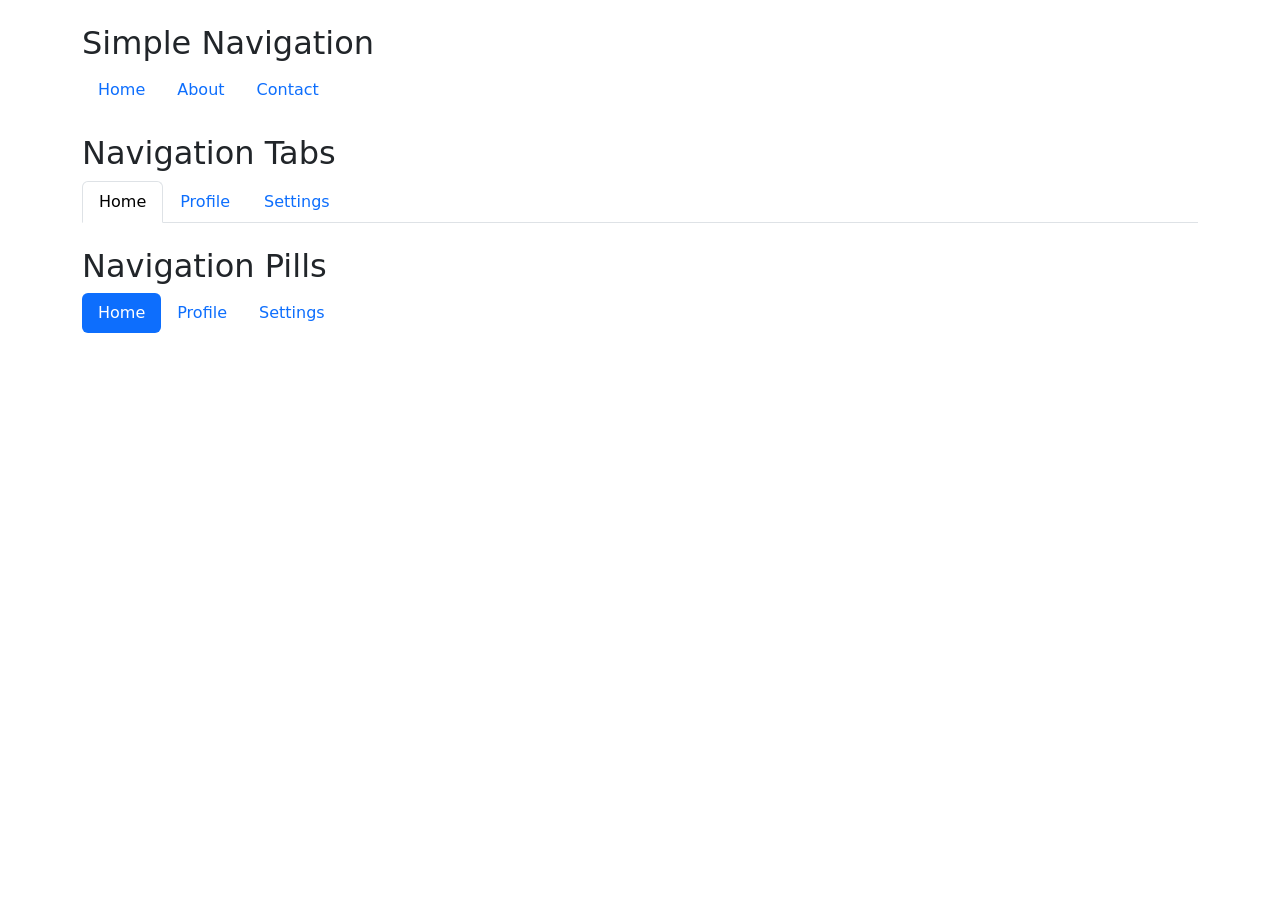
<file: Upskilling/Module 1/Bootstrap5/exercise10b.html>
<!doctype html>
<html lang="en">
  <head>
    <meta charset="UTF-8" />
    <meta name="viewport" content="width=device-width, initial-scale=1.0" />
    <title>Bootstrap Navigation</title>
    <link rel="stylesheet" href="css/bootstrap.min.css" />
  </head>
  <body>
    <div class="container mt-4">
      <h2>Simple Navigation</h2>
      <ul class="nav mb-4">
        <li class="nav-item">
          <a class="nav-link active" href="#">Home</a>
        </li>
        <li class="nav-item">
          <a class="nav-link" href="#">About</a>
        </li>
        <li class="nav-item">
          <a class="nav-link" href="#">Contact</a>
        </li>
      </ul>
      <h2>Navigation Tabs</h2>
      <ul class="nav nav-tabs mb-4">
        <li class="nav-item">
          <a class="nav-link active" href="#">Home</a>
        </li>
        <li class="nav-item">
          <a class="nav-link" href="#">Profile</a>
        </li>
        <li class="nav-item">
          <a class="nav-link" href="#">Settings</a>
        </li>
      </ul>
      <h2>Navigation Pills</h2>
      <ul class="nav nav-pills">
        <li class="nav-item">
          <a class="nav-link active" href="#">Home</a>
        </li>
        <li class="nav-item">
          <a class="nav-link" href="#">Profile</a>
        </li>
        <li class="nav-item">
          <a class="nav-link" href="#">Settings</a>
        </li>
      </ul>
    </div>
    <script src="js/bootstrap.bundle.min.js"></script>
  </body>
</html>
</file>
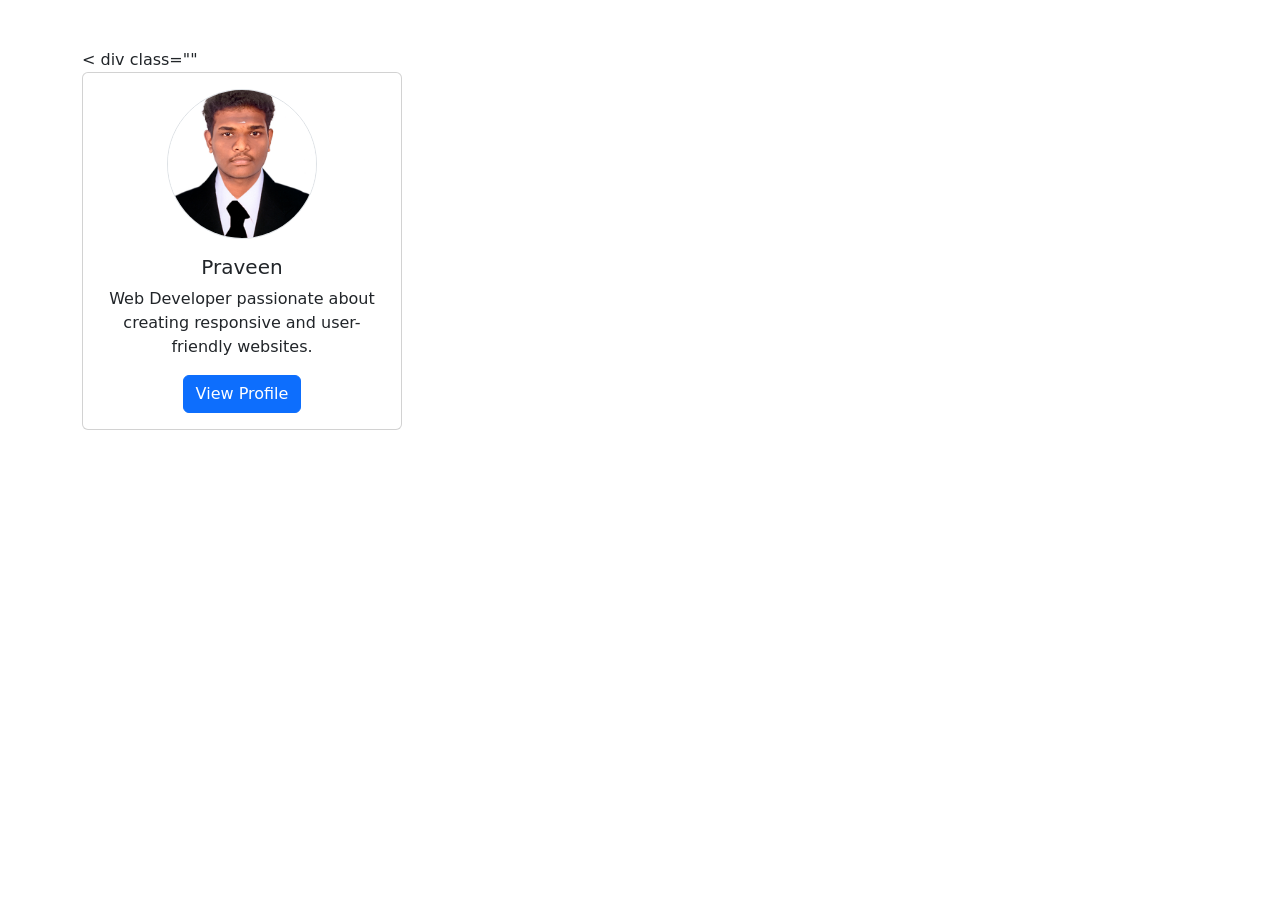
<file: Upskilling/Module 1/Bootstrap5/exercise11a.html>
<!DOCTYPE html>
<html lang="en">
<head>
    <meta charset="UTF-8">
    <meta name="viewport" content="width=device-width, initial-scale=1.0">
    <title>Profile Card</title>
    <link rel="stylesheet" href="css/bootstrap.min.css">
</head>
<body>

<div class="container mt-5">

    < div class=""
   <div class="card" style="width:20rem;">

    <div class="text-center pt-3">
        <img src="profile_pic.jpg"
             class="rounded-circle border"
             alt="Praveen"
             style="width:150px; height:150px; object-fit:cover;">
    </div>

    <div class="card-body text-center">

        <h5 class="card-title">Praveen</h5>

        <p class="card-text">
            Web Developer passionate about creating responsive and user-friendly websites.
        </p>

        <a href="#" class="btn btn-primary">
            View Profile
        </a>

    </div>

</div>

</div>

<script src="js/bootstrap.bundle.min.js"></script>
</body>
</html>
</file>
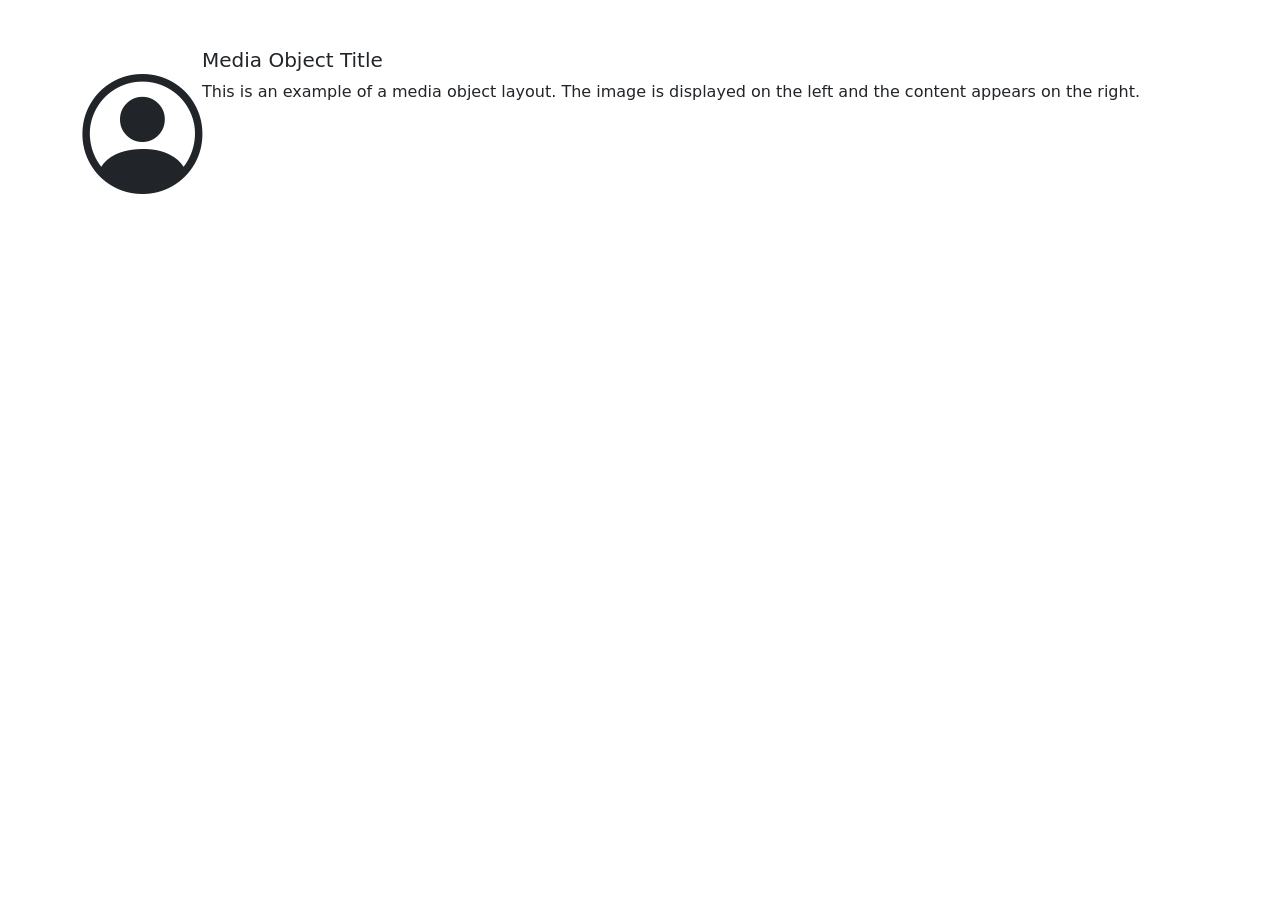
<file: Upskilling/Module 1/Bootstrap5/exercise11b.html>
<!doctype html>
<html lang="en">
  <head>
    <meta charset="UTF-8" />
    <meta name="viewport" content="width=device-width, initial-scale=1.0" />
    <title>Media Object Layout</title>
    <link rel="stylesheet" href="css/bootstrap.min.css" />
    <link
      rel="stylesheet"
      href="node_modules/bootstrap-icons/font/bootstrap-icons.css"
    />
  </head>
  <body>
    <div class="container mt-5">
      <div class="d-flex">

          <i class="bi bi-person-circle" style="font-size: 120px"></i>

        <div>
          <h5>Media Object Title</h5>
          <p>
            This is an example of a media object layout. The image is displayed
            on the left and the content appears on the right.
          </p>
        </div>
      </div>
    </div>
    <script src="js/bootstrap.bundle.min.js"></script>
  </body>
</html>
</file>
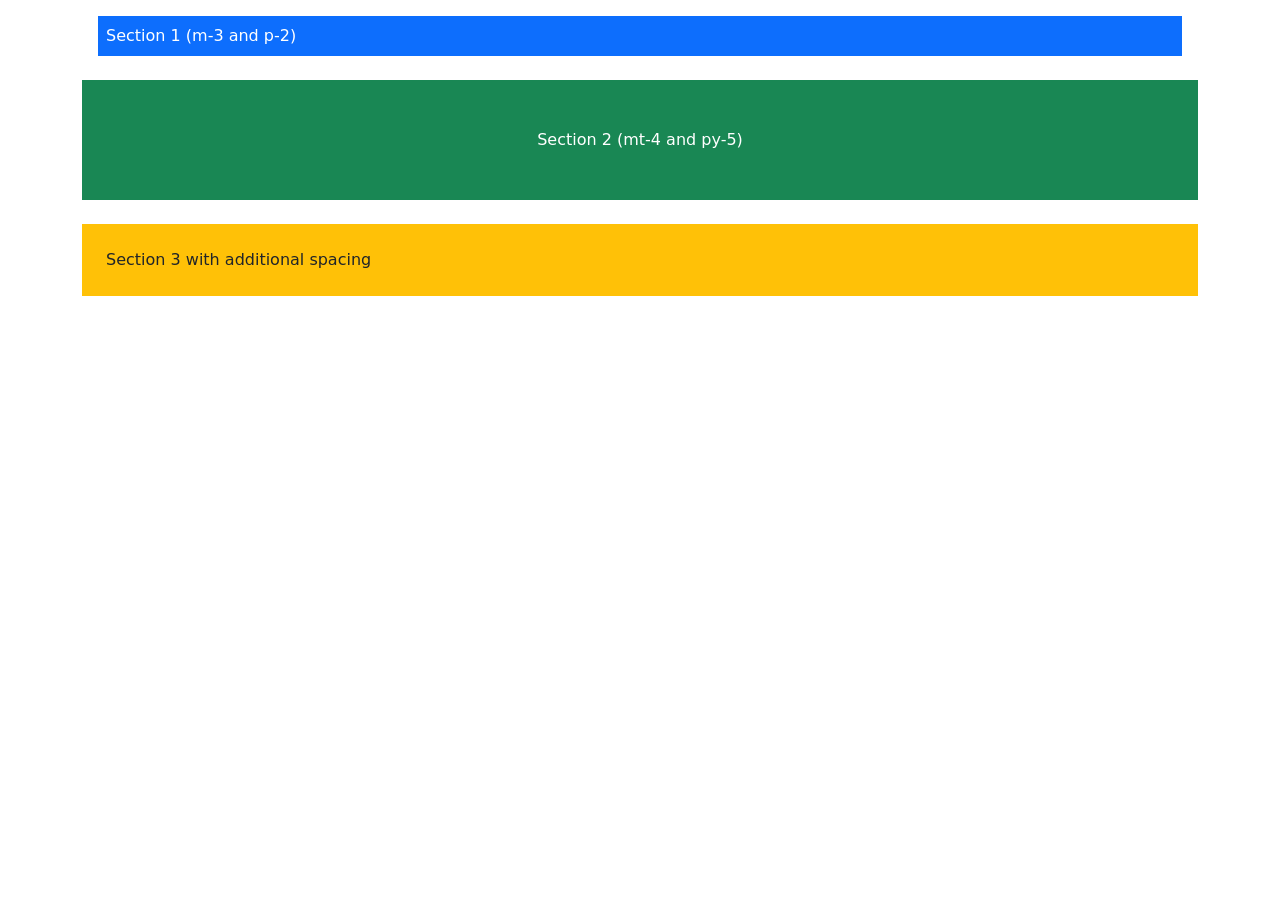
<file: Upskilling/Module 1/Bootstrap5/exercise12a.html>
<!DOCTYPE html>
<html lang="en">
<head>
    <meta charset="UTF-8">
    <meta name="viewport" content="width=device-width, initial-scale=1.0">
    <title>Spacing Utilities</title>

    <link rel="stylesheet" href="css/bootstrap.min.css">
</head>
<body>

<div class="container">

    <div class="bg-primary text-white m-3 p-2">
        Section 1 (m-3 and p-2)
    </div>

    <div class="bg-success text-white mt-4 py-5 text-center">
        Section 2 (mt-4 and py-5)
    </div>

    <div class="bg-warning mt-4 p-4">
        Section 3 with additional spacing
    </div>

</div>

<script src="js/bootstrap.bundle.min.js"></script>
</body>
</html>
</file>
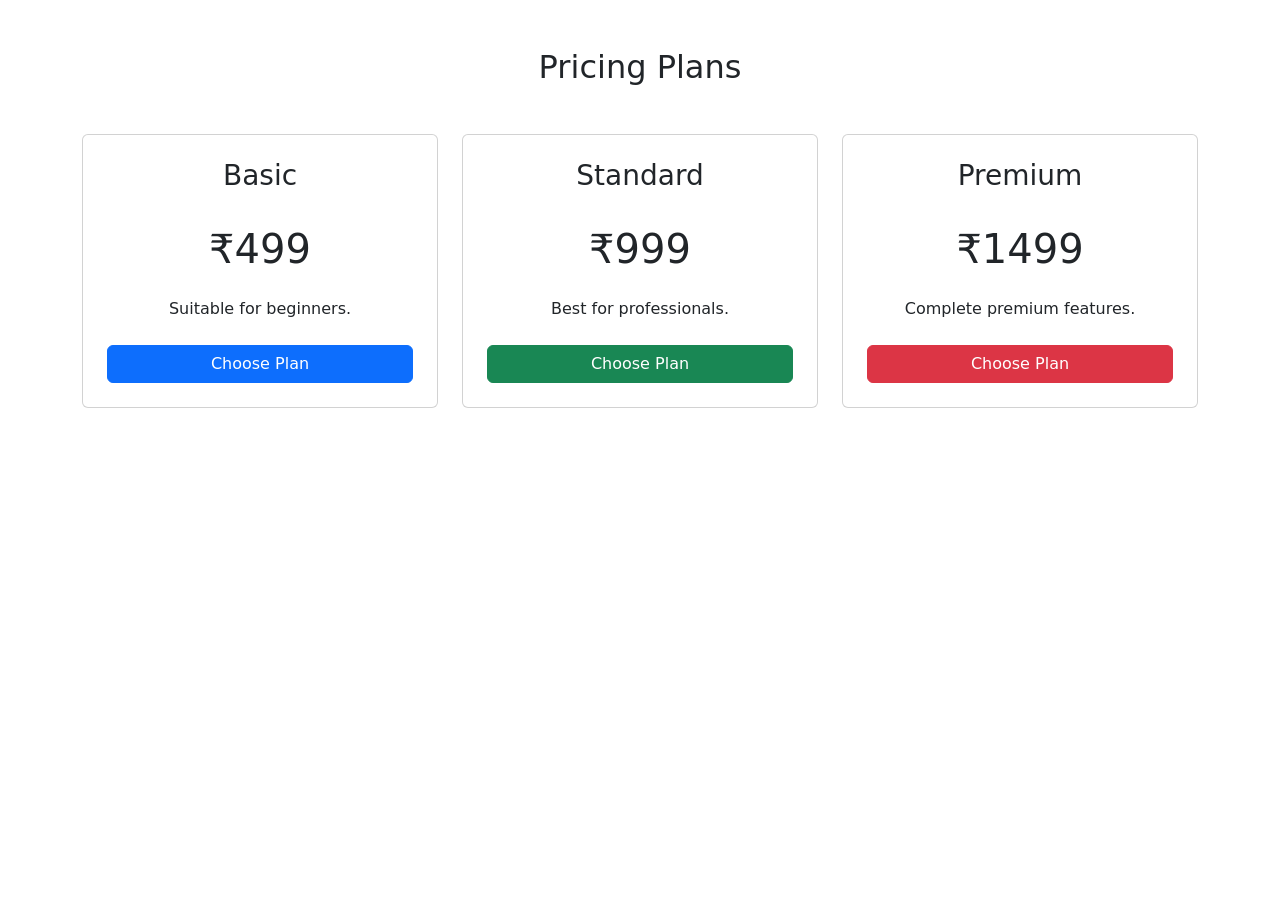
<file: Upskilling/Module 1/Bootstrap5/exercise12b.html>
<!DOCTYPE html>
<html lang="en">
<head>
    <meta charset="UTF-8">
    <meta name="viewport" content="width=device-width, initial-scale=1.0">
    <title>Pricing Section</title>

    <link rel="stylesheet" href="css/bootstrap.min.css">
</head>
<body>

<div class="container py-5">

    <h2 class="text-center mb-5">
        Pricing Plans
    </h2>

    <div class="row">

        <!-- Basic Plan -->
        <div class="col-md-4 mb-4">
            <div class="card p-4 text-center h-100">

                <h3>Basic</h3>

                <h1 class="my-4">
                    ₹499
                </h1>

                <p class="mb-4">
                    Suitable for beginners.
                </p>

                <button class="btn btn-primary">
                    Choose Plan
                </button>

            </div>
        </div>

        <!-- Standard Plan -->
        <div class="col-md-4 mb-4">
            <div class="card p-4 text-center h-100">

                <h3>Standard</h3>

                <h1 class="my-4">
                    ₹999
                </h1>

                <p class="mb-4">
                    Best for professionals.
                </p>

                <button class="btn btn-success">
                    Choose Plan
                </button>

            </div>
        </div>

        <!-- Premium Plan -->
        <div class="col-md-4 mb-4">
            <div class="card p-4 text-center h-100">

                <h3>Premium</h3>

                <h1 class="my-4">
                    ₹1499
                </h1>

                <p class="mb-4">
                    Complete premium features.
                </p>

                <button class="btn btn-danger">
                    Choose Plan
                </button>

            </div>
        </div>

    </div>

</div>

<script src="js/bootstrap.bundle.min.js"></script>
</body>
</html>
</file>
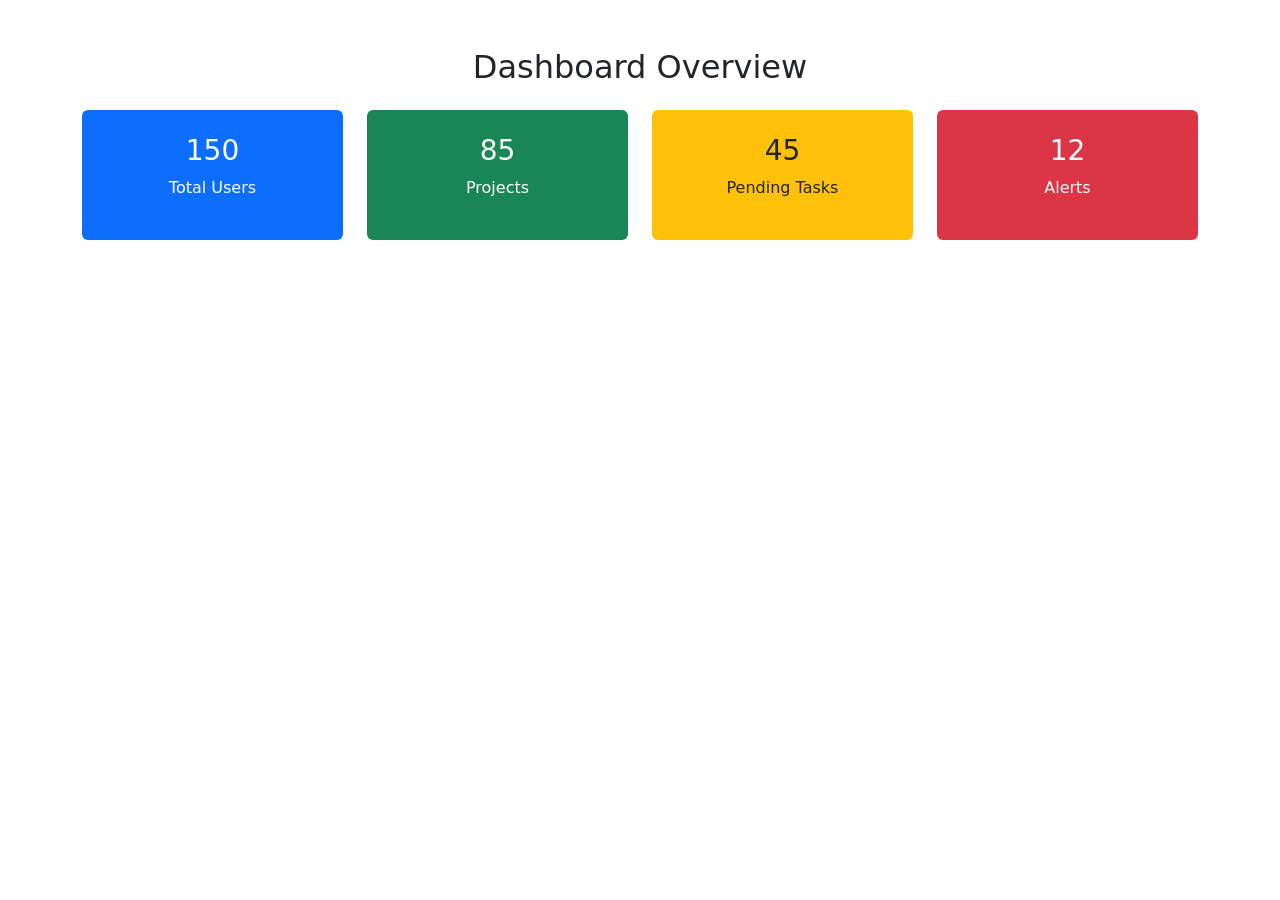
<file: Upskilling/Module 1/Bootstrap5/exercise13a.html>
<!DOCTYPE html>
<html lang="en">
<head>
    <meta charset="UTF-8">
    <meta name="viewport" content="width=device-width, initial-scale=1.0">
    <title>Dashboard Colors</title>

    <link rel="stylesheet" href="css/bootstrap.min.css">
</head>
<body>

<div class="container mt-5">

    <h2 class="text-center mb-4">
        Dashboard Overview
    </h2>

    <div class="row">

        <div class="col-md-3 mb-3">
            <div class="bg-primary text-white p-4 rounded text-center">
                <h3>150</h3>
                <p>Total Users</p>
            </div>
        </div>

        <div class="col-md-3 mb-3">
            <div class="bg-success text-white p-4 rounded text-center">
                <h3>85</h3>
                <p>Projects</p>
            </div>
        </div>

        <div class="col-md-3 mb-3">
            <div class="bg-warning text-dark p-4 rounded text-center">
                <h3>45</h3>
                <p>Pending Tasks</p>
            </div>
        </div>

        <div class="col-md-3 mb-3">
            <div class="bg-danger text-white p-4 rounded text-center">
                <h3>12</h3>
                <p>Alerts</p>
            </div>
        </div>

    </div>

</div>

<script src="js/bootstrap.bundle.min.js"></script>
</body>
</html>
</file>
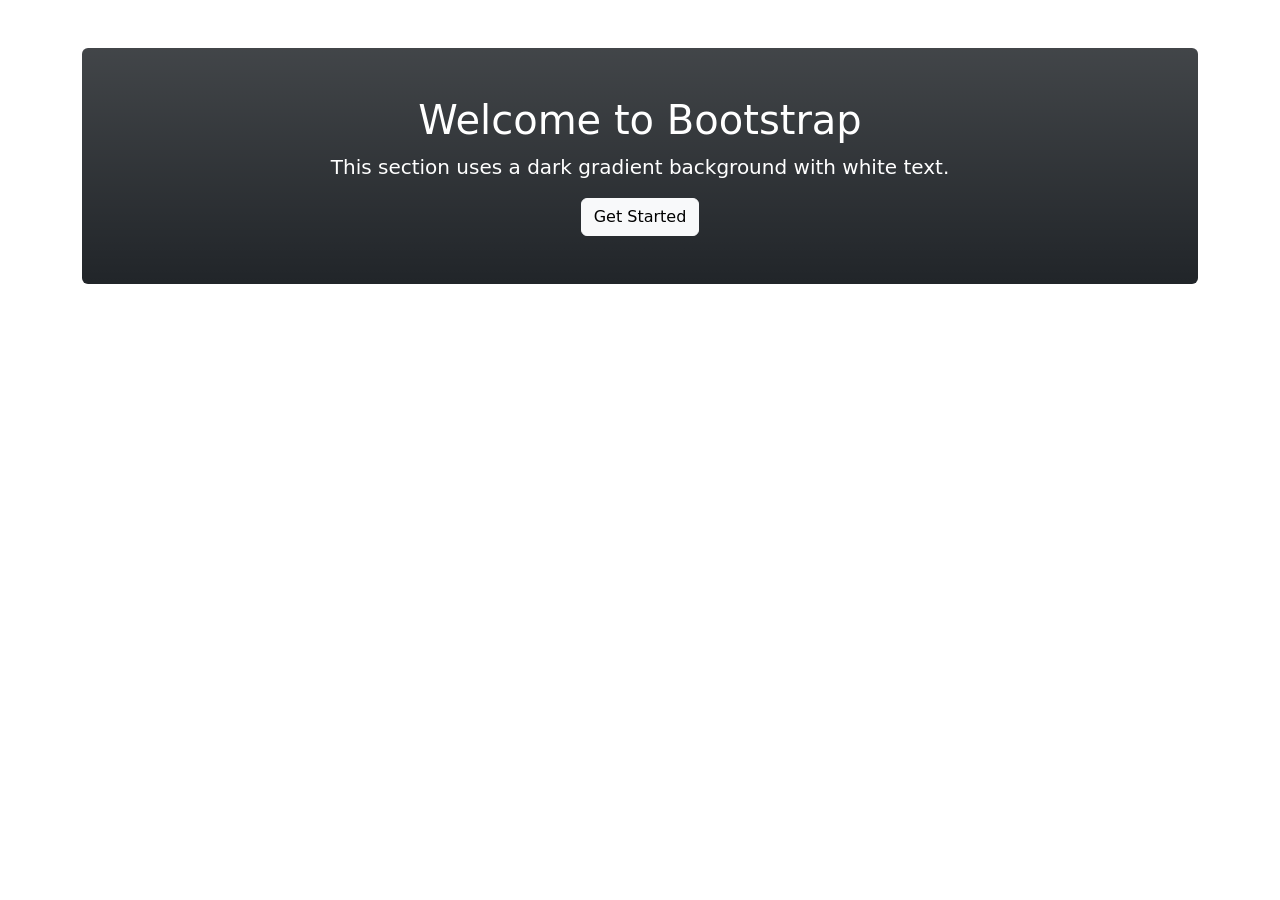
<file: Upskilling/Module 1/Bootstrap5/exercise13b.html>
<!DOCTYPE html>
<html lang="en">
<head>
    <meta charset="UTF-8">
    <meta name="viewport" content="width=device-width, initial-scale=1.0">
    <title>Gradient Background</title>

    <link rel="stylesheet" href="css/bootstrap.min.css">
</head>
<body>

<div class="container mt-5">

    <div class="bg-dark bg-gradient text-white p-5 rounded text-center">

        <h1>Welcome to Bootstrap</h1>

        <p class="lead">
            This section uses a dark gradient background with white text.
        </p>

        <button class="btn btn-light">
            Get Started
        </button>

    </div>

</div>

<script src="js/bootstrap.bundle.min.js"></script>
</body>
</html>
</file>
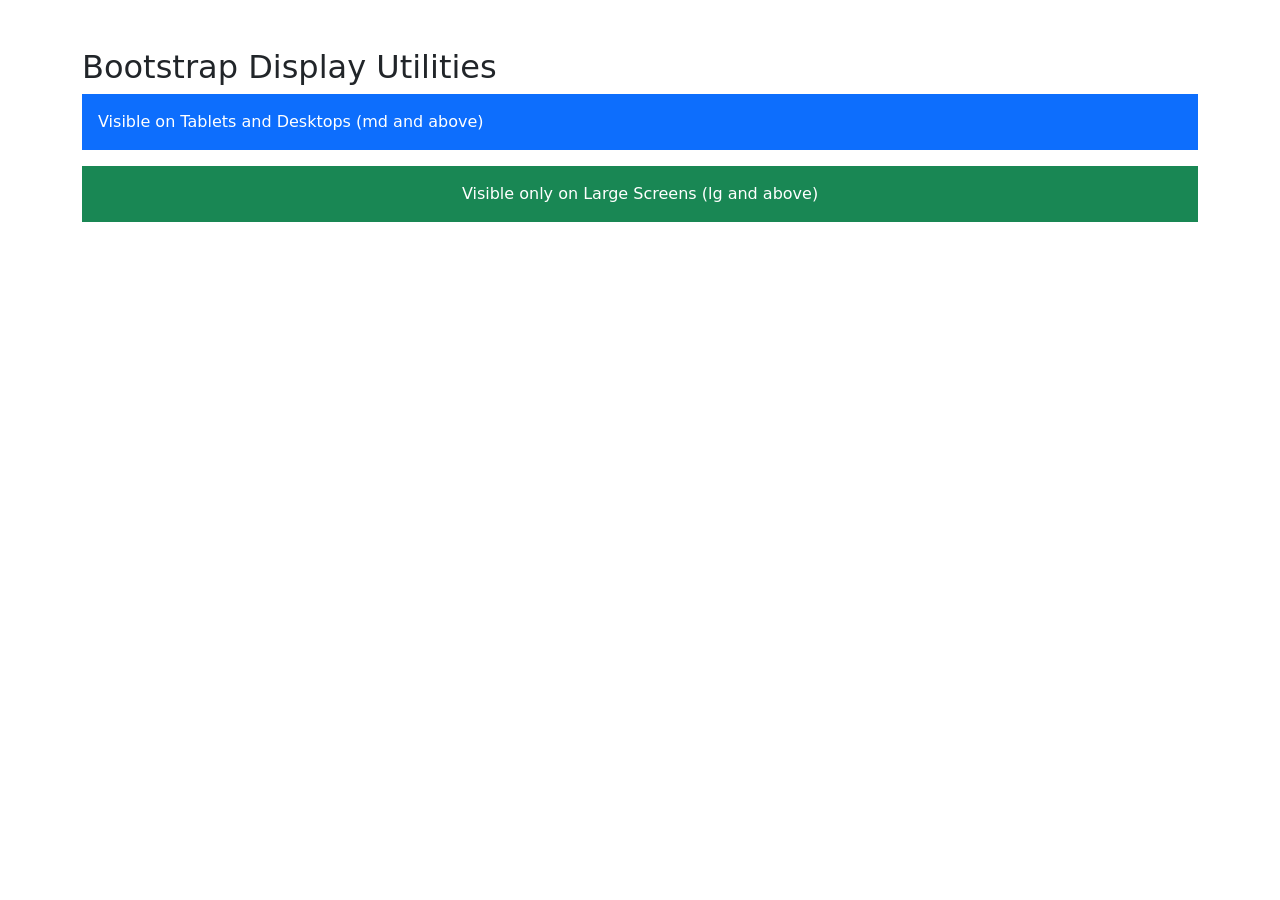
<file: Upskilling/Module 1/Bootstrap5/exercise14a.html>
<!DOCTYPE html>
<html lang="en">
<head>
    <meta charset="UTF-8">
    <meta name="viewport" content="width=device-width, initial-scale=1.0">
    <title>Display Utilities</title>
    <link rel="stylesheet" href="css/bootstrap.min.css">
</head>
<body>
<div class="container mt-5">
    <h2>Bootstrap Display Utilities</h2>
    <div class="d-none d-md-block bg-primary text-white p-3 mb-3">
        Visible on Tablets and Desktops (md and above)
    </div>
    <div class="d-none d-lg-flex bg-success text-white p-3 justify-content-center">
        Visible only on Large Screens (lg and above)
    </div>

</div>

<script src="js/bootstrap.bundle.min.js"></script>
</body>
</html>
</file>
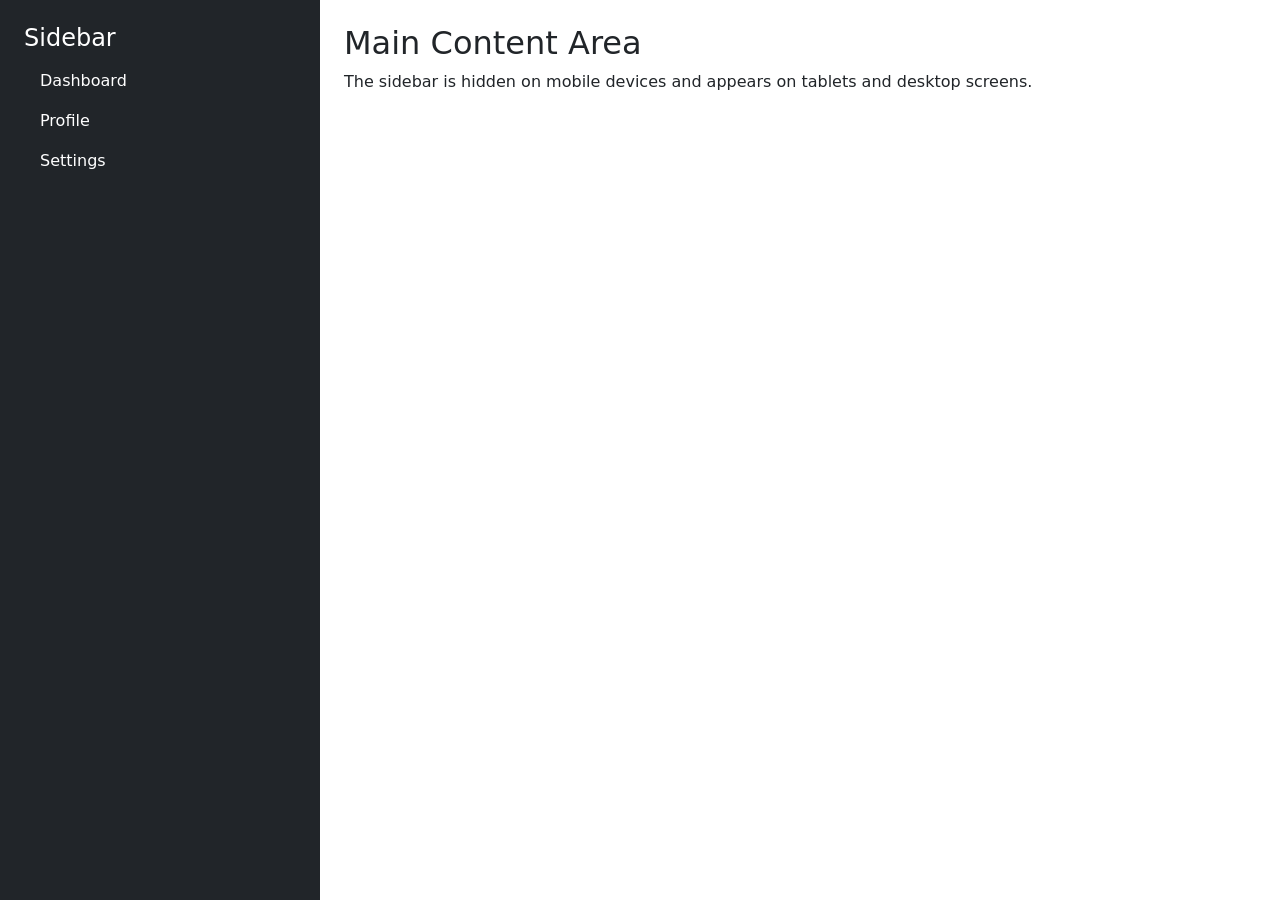
<file: Upskilling/Module 1/Bootstrap5/exercise14b.html>
<!doctype html>
<html lang="en">
  <head>
    <meta charset="UTF-8" />
    <meta name="viewport" content="width=device-width, initial-scale=1.0" />
    <title>Responsive Sidebar</title>
    <link rel="stylesheet" href="css/bootstrap.min.css" />
  </head>
  <body>
    <div class="container-fluid">
      <div class="row">
        <div class="col-md-3 d-none d-md-block bg-dark text-white p-4 vh-100">
          <h4>Sidebar</h4>
          <ul class="nav flex-column">
            <li class="nav-item">
              <a href="#" class="nav-link text-white"> Dashboard </a>
            </li>
            <li class="nav-item">
              <a href="#" class="nav-link text-white"> Profile </a>
            </li>
            <li class="nav-item">
              <a href="#" class="nav-link text-white"> Settings </a>
            </li>
          </ul>
        </div>
        <div class="col-md-9 p-4">
          <h2>Main Content Area</h2>
          <p>
            The sidebar is hidden on mobile devices and appears on tablets and
            desktop screens.
          </p>
        </div>
      </div>
    </div>
    <script src="js/bootstrap.bundle.min.js"></script>
  </body>
</html>
</file>
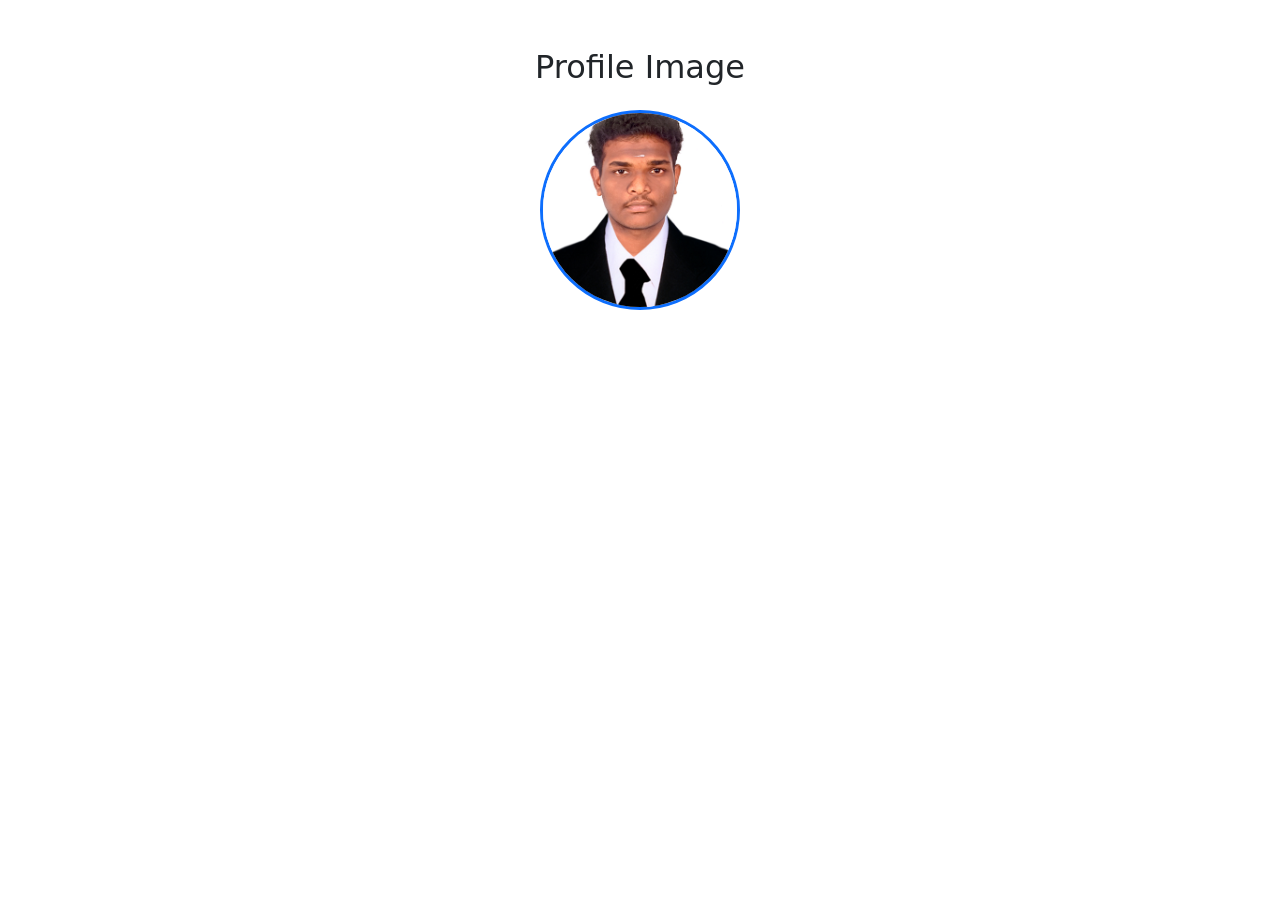
<file: Upskilling/Module 1/Bootstrap5/exercise15a.html>
<!DOCTYPE html>
<html lang="en">
<head>
    <meta charset="UTF-8">
    <meta name="viewport" content="width=device-width, initial-scale=1.0">
    <title>Border Utilities</title>

    <link rel="stylesheet" href="css/bootstrap.min.css">
</head>
<body>

<div class="container mt-5 text-center">

    <h2 class="mb-4">Profile Image</h2>

    <img src="profile_pic.jpg"
         alt="Profile Photo"
         class="border border-primary border-3 rounded-circle"
         style="width:200px; height:200px; object-fit:cover;">

</div>

<script src="js/bootstrap.bundle.min.js"></script>
</body>
</html>
</file>
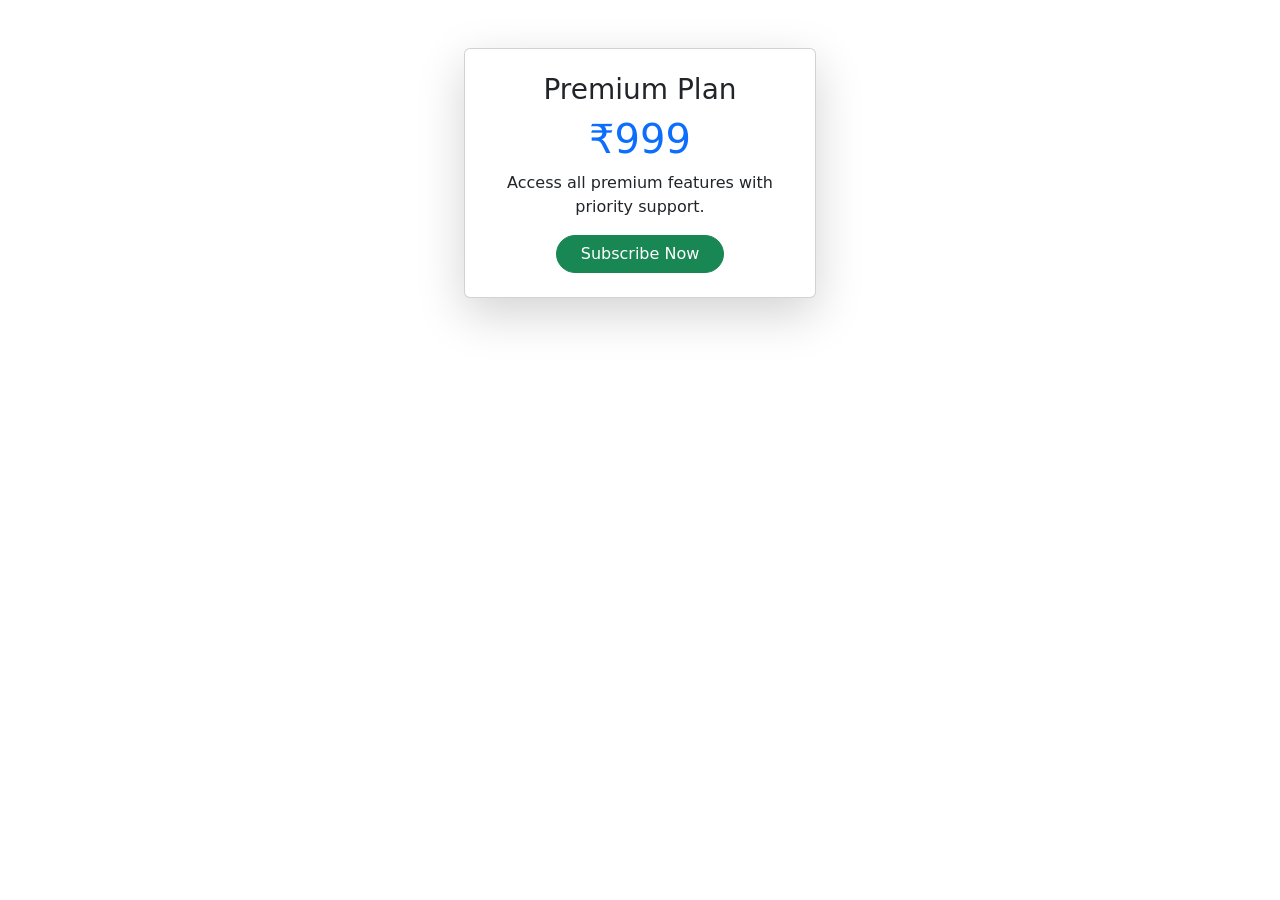
<file: Upskilling/Module 1/Bootstrap5/exercise15b.html>
<!doctype html>
<html lang="en">
  <head>
    <meta charset="UTF-8" />
    <meta name="viewport" content="width=device-width, initial-scale=1.0" />
    <title>Shadow Utilities</title>

    <link rel="stylesheet" href="css/bootstrap.min.css" />
  </head>
  <body>
    <div class="container mt-5">
      <div class="card shadow-lg p-4 mx-auto" style="width: 22rem">
        <h3 class="card-title text-center">Premium Plan</h3>

        <h1 class="text-center text-primary">₹999</h1>

        <p class="card-text text-center">
          Access all premium features with priority support.
        </p>

        <div class="text-center">
          <button class="btn btn-success rounded-pill px-4">
            Subscribe Now
          </button>
        </div>
      </div>
    </div>

    <script src="js/bootstrap.bundle.min.js"></script>
  </body>
</html>
</file>
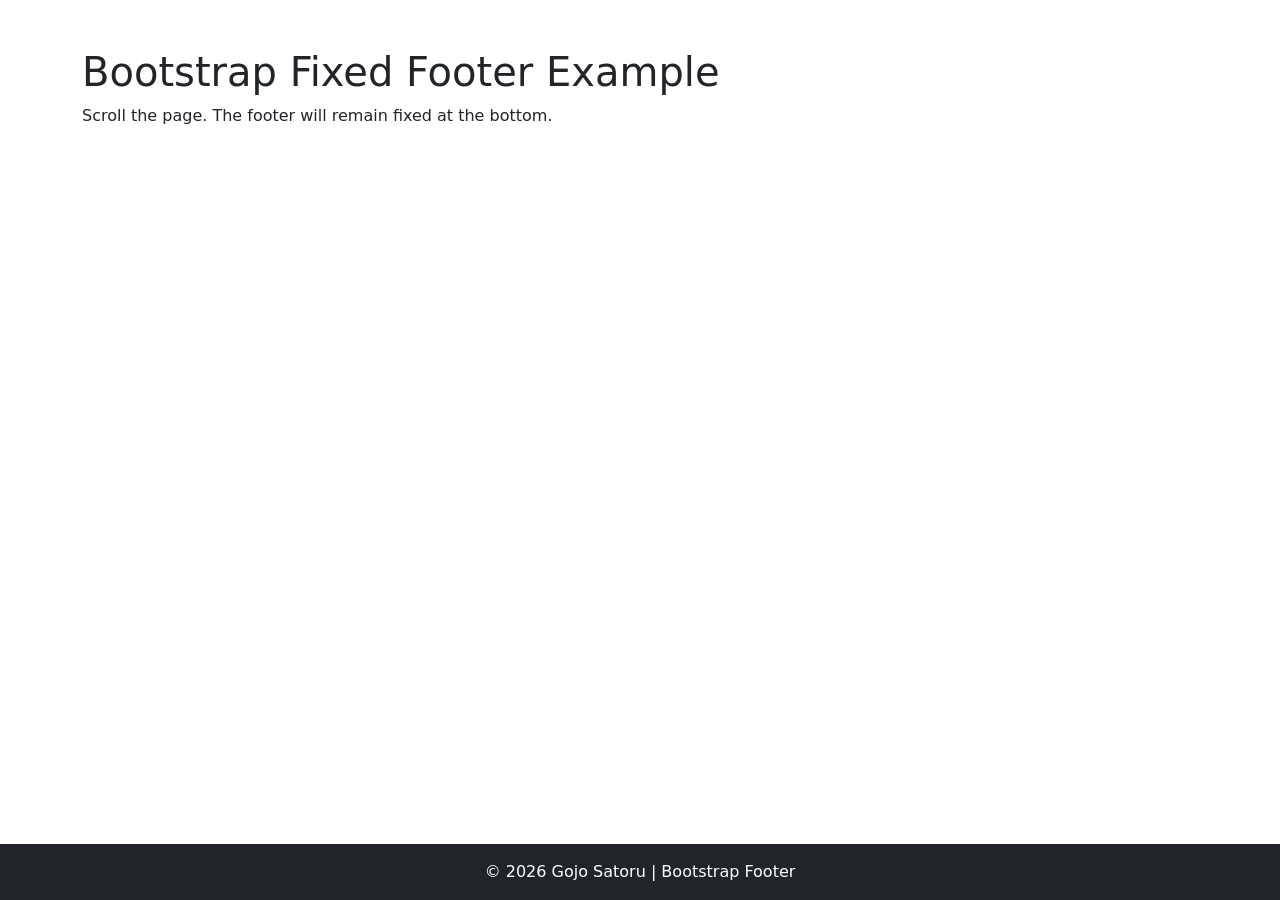
<file: Upskilling/Module 1/Bootstrap5/exercise16a.html>
<!DOCTYPE html>
<html lang="en">
<head>
    <meta charset="UTF-8">
    <meta name="viewport" content="width=device-width, initial-scale=1.0">
    <title>Fixed Footer</title>

    <link rel="stylesheet" href="css/bootstrap.min.css">
</head>
<body>

<div class="container mt-5">
    <h1>Bootstrap Fixed Footer Example</h1>

    <p>
        Scroll the page. The footer will remain fixed at the bottom.
    </p>
</div>

<footer class="position-fixed bottom-0 start-0 w-100 bg-dark text-white text-center p-3">
    © 2026 Gojo Satoru | Bootstrap Footer
</footer>

<script src="js/bootstrap.bundle.min.js"></script>
</body>
</html>
</file>
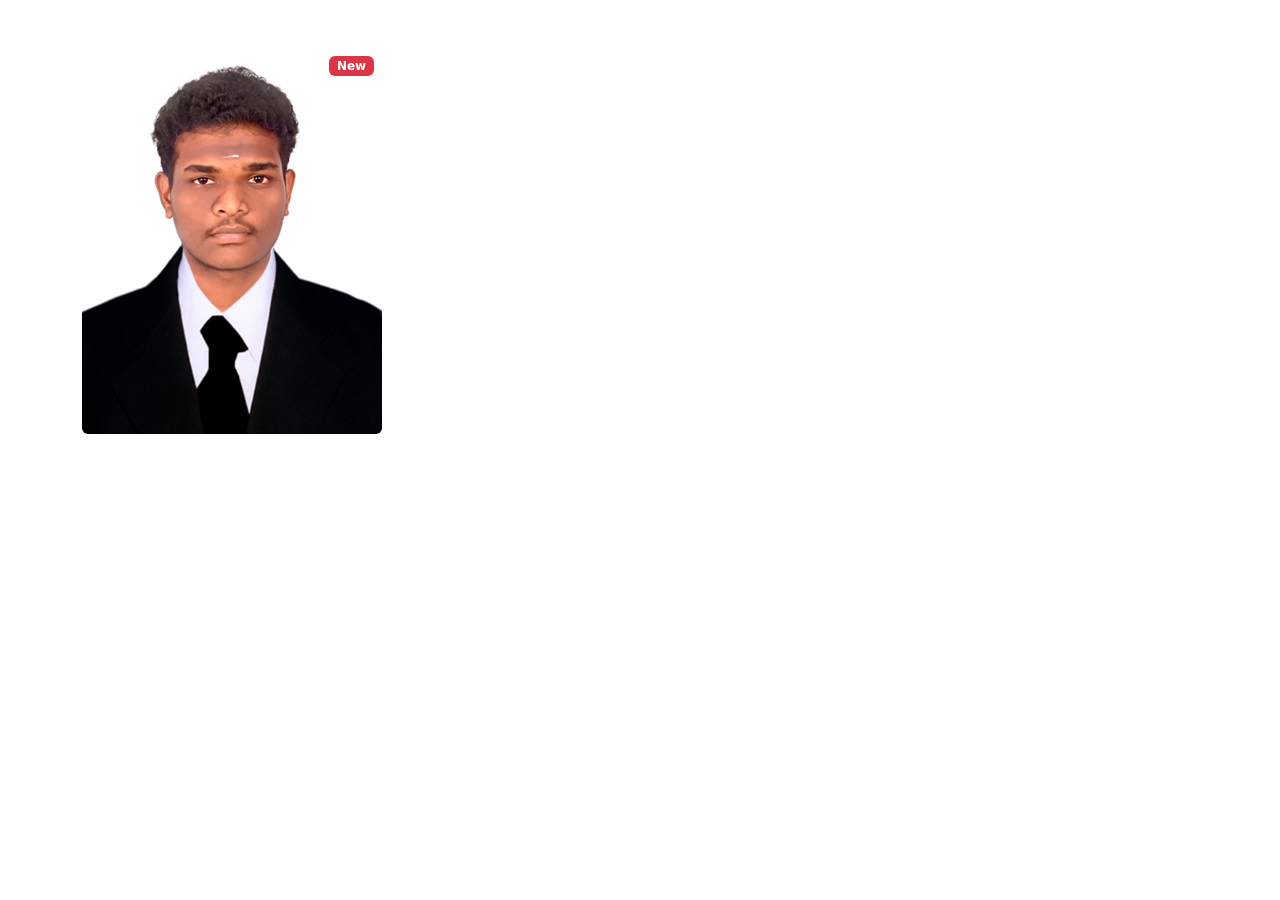
<file: Upskilling/Module 1/Bootstrap5/exercise16b.html>
<!DOCTYPE html>
<html lang="en">
<head>
    <meta charset="UTF-8">
    <meta name="viewport" content="width=device-width, initial-scale=1.0">
    <title>Image Badge Overlay</title>

    <link rel="stylesheet" href="css/bootstrap.min.css">
</head>
<body>

<div class="container mt-5">

    <div class="position-relative d-inline-block">

        <img src="profile_pic.jpg"
             alt="Profile"
             class="img-fluid rounded"
             style="width:300px;">

        <span class="badge bg-danger position-absolute top-0 end-0 m-2">
            New
        </span>

    </div>

</div>

<script src="js/bootstrap.bundle.min.js"></script>
</body>
</html>
</file>
